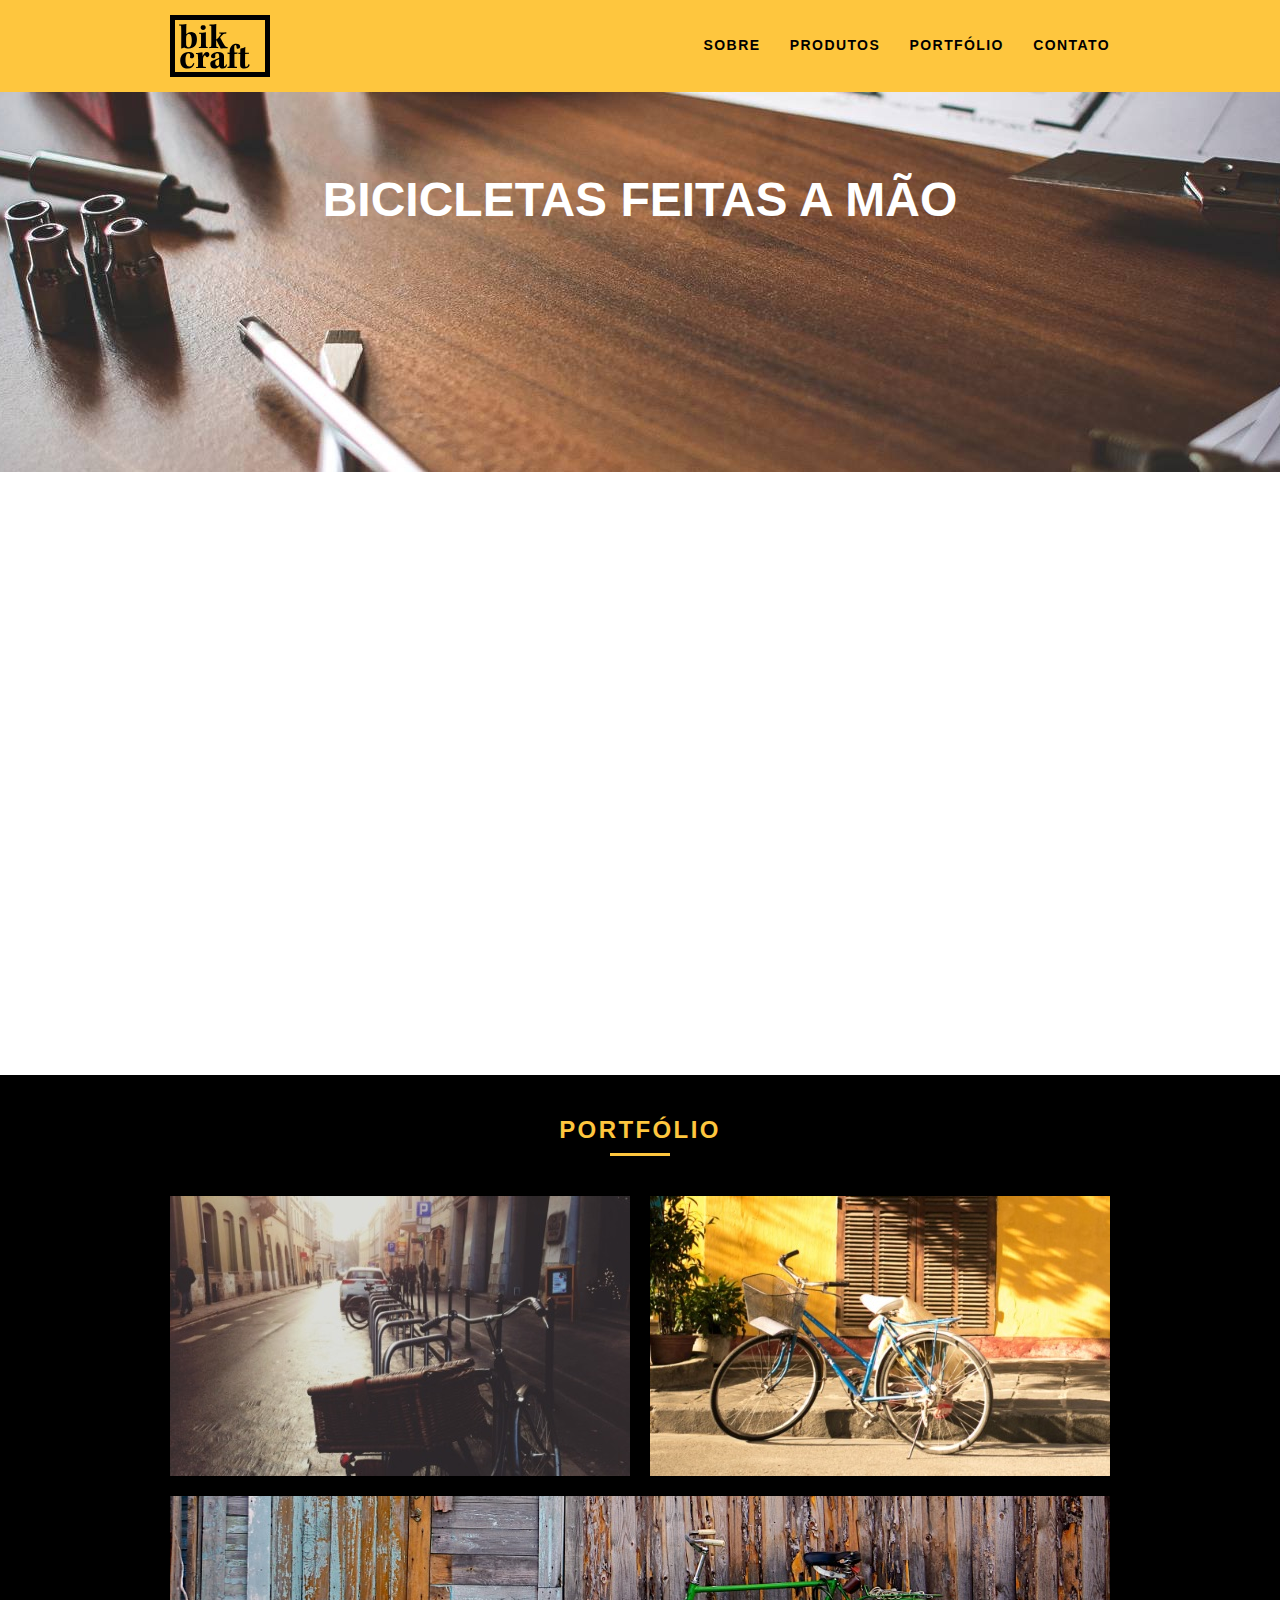
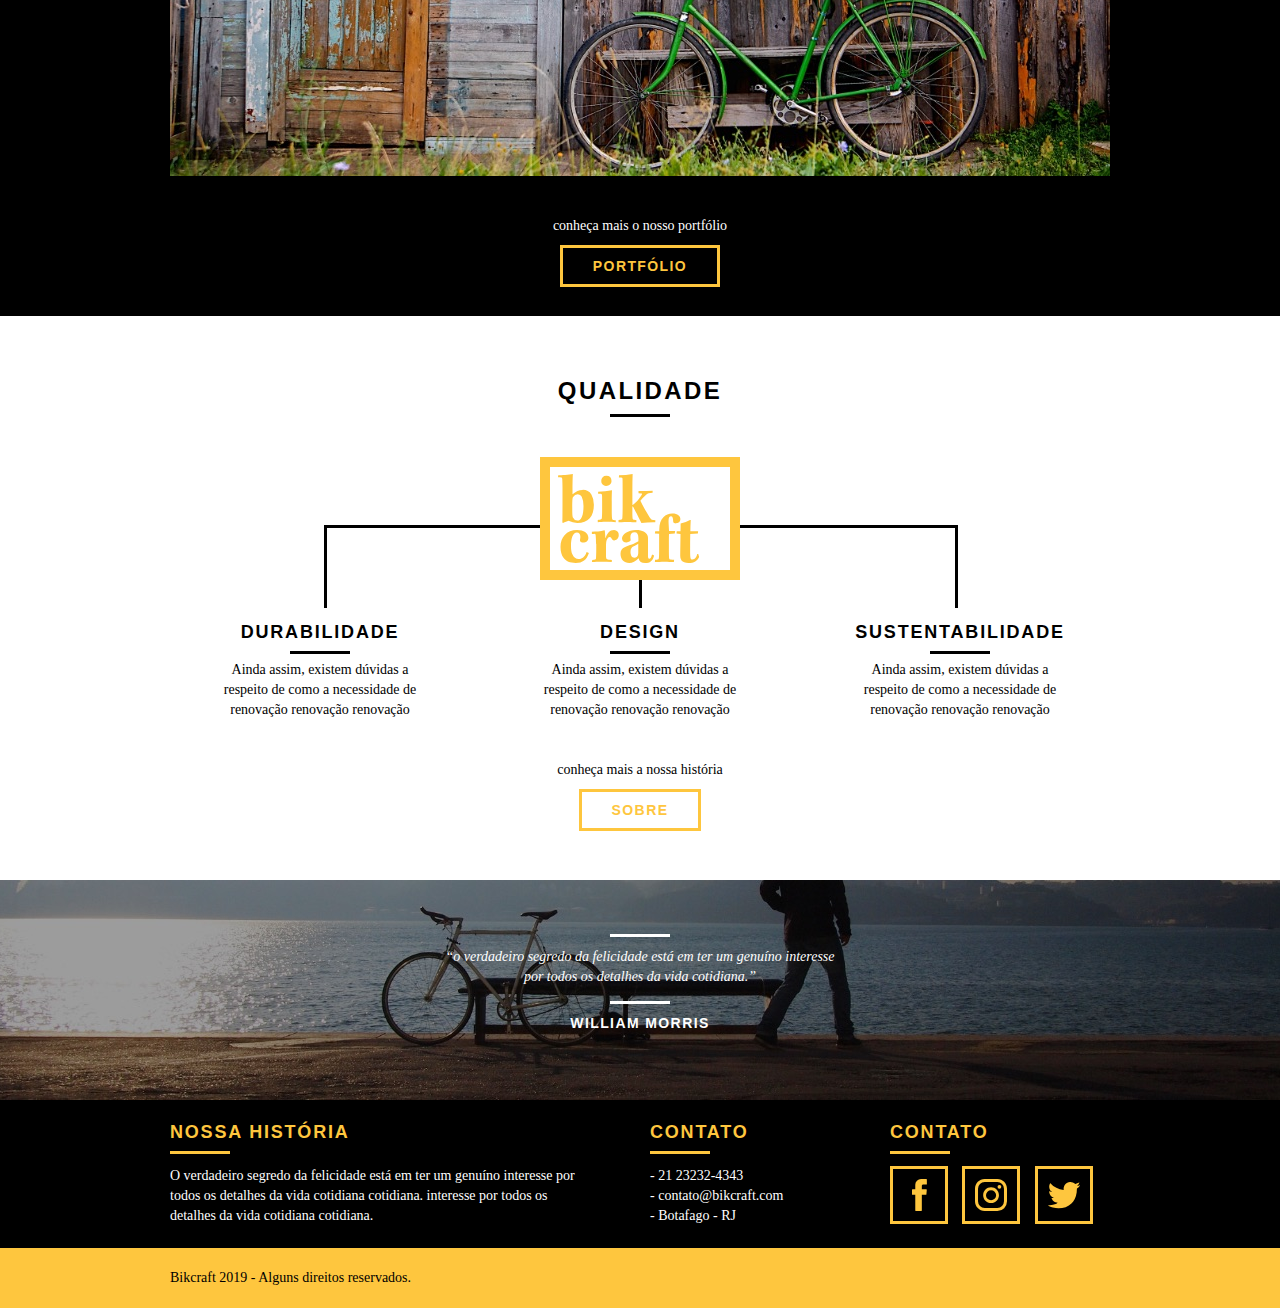
<file: index.html>
<!DOCTYPE html>
<html lang="pt-br">
	<head>
		<meta charset="utf-8">
		<title>Bikcraft - Bicicletas Personalizadas</title>
		<meta name="description" content="Compre a sua bicicleta personalizada na Bikcraft. Possuímos modelos Passeio, Retrô e Esporte.">

		<meta property="og:type" content="website"/>
		<meta property="og:title" content="Bikcraft - Bicicletas Personalizadas"/>
		<meta property="og:description" content="Compre a sua bicicleta personalizada na Bikcraft. Possuímos modelos Passeio, Retrô e Esporte."/>
		<meta property="og:url" content="http://bikcraft.com"/>
		<meta property="og:image" content="http://bikcraft.com/img/og-image.png"/>

		<meta name="viewport" content="width=device-width, initial-scale=1">

		<link rel="shortcut icon" href="favicon.ico">
	
		<link rel="stylesheet" href="css/style.css">	
		<script>document.documentElement.classList.add("js");</script>
	</head>
	<body>

		<header class="header">
			<div class="container">
				<a href="index.html" class="grid-4">
					<img src="img/bikcraft.svg" alt="Bikcraft">
				</a>
				<nav class="grid-12 header_menu">
					<ul>
						<li><a href="sobre.html">Sobre</a></li>
						<li><a href="produtos.html">Produtos</a></li>
						<li><a href="portfolio.html">Portfólio</a></li>
						<li><a href="contato.html">Contato</a></li>
					</ul>
				</nav>
			</div>
		</header>

		<section class="introducao">
			<div class="container">
				<h1 data-anime="400" class="fadeInDown">Bicicletas Feitas a Mão</h1>
				<blockquote data-anime="800" class="fadeInDown quote-externo">
					<p>“não tenha nada em sua casa que você não considere útil ou acredita ser bonito”</p>
					<cite>WILLIAM MORRIS</cite>
				</blockquote>
				<a data-anime="1200" href="produtos.html" class="btn">Orçamento</a>
			</div>
		</section>
		
		<section class="produtos container fadeInDown" data-anime="1600">
			<h2 class="subtitulo">Produtos</h2>
			<ul class="produtos_lista">

				<li class="grid-1-3">
					<div class="produtos_icone">
						<img src="img/produtos/passeio.svg" alt="Bikcraft Passeio">
					</div>
					<h3>Passeio</h3>
					<p>Ainda assim, existem dúvidas a respeito de como a necessidade de renovação.</p>
				</li>

				<li class="grid-1-3">
					<div class="produtos_icone">
						<img src="img/produtos/esporte.svg" alt="Bikcraft Passeio">
					</div>
					<h3>Esporte</h3>
					<p>Ainda assim, existem dúvidas a respeito de como a necessidade de renovação.</p>
				</li>

				<li class="grid-1-3">
					<div class="produtos_icone">
						<img src="img/produtos/retro.svg" alt="Bikcraft Passeio">
					</div>
					<h3>Retrô</h3>
					<p>Ainda assim, existem dúvidas a respeito de como a necessidade de renovação.</p>
				</li>

			</ul>

			<div class="call">
				<p>clique aqui e veja os detalhes dos produtos</p>
				<a href="produtos.html" class="btn btn-preto">Produtos</a>
			</div>

		</section>
		<!-- Fecha Produtos -->

		<section class="portfolio">
			<div class="container">
				<h2 class="subtitulo">Portfólio</h2>
				<ul class="portfolio_lista">
					<li class="grid-8"><img src="img/portfolio/retro.jpg" alt="Bicicleta Retrô"></li>
					<li class="grid-8"><img src="img/portfolio/passeio.jpg" alt="Bicicleta Passeio"></li>
					<li class="grid-16"><img src="img/portfolio/esporte.jpg" alt="Bicicleta Esporte"></li>
				</ul>
				<div class="call">
					<p>conheça mais o nosso portfólio</p>
					<a href="portfolio.html" class="btn">Portfólio</a>
				</div>
			</div>
		</section>

		<section class="qualidade container">
			<h2 class="subtitulo">Qualidade</h2>
			<img src="img/bikcraft-qualidade.svg" alt="Bikcraft">
			<ul class="qualidade_lista">
				<li class="grid-1-3">
					<h3>Durabilidade</h3>
					<p>Ainda assim, existem dúvidas a respeito de como a necessidade de renovação renovação renovação</p>
				</li>
				<li class="grid-1-3">
					<h3>Design</h3>
					<p>Ainda assim, existem dúvidas a respeito de como a necessidade de renovação renovação renovação</p>
				</li>
				<li class="grid-1-3">
					<h3>Sustentabilidade</h3>
					<p>Ainda assim, existem dúvidas a respeito de como a necessidade de renovação renovação renovação</p>
				</li>
			</ul>
			<div class="call">
				<p>conheça mais a nossa história</p>
				<a href="sobre.html" class="btn btn-preto">Sobre</a>
			</div>
		</section>

		<section class="quebra">
			<blockquote class="quote-externo container">
				<p>“o verdadeiro segredo da felicidade está em ter um genuíno interesse por todos os detalhes da vida cotidiana.”</p>
				<cite>WILLIAM MORRIS</cite>
			</blockquote>
		</section>

		<footer>
			<div class="footer">
				<div class="container">

					<div class="grid-8 footer_historia">
						<h3>Nossa História</h3>
						<p>O verdadeiro segredo da felicidade está em ter um genuíno interesse por todos os detalhes da vida cotidiana cotidiana. interesse por todos os detalhes da vida cotidiana cotidiana.</p>
					</div>

					<div class="grid-4 footer_contato">
						<h3>Contato</h3>
						<ul>
							<li>- 21 23232-4343</li>
							<li>- contato@bikcraft.com</li>
							<li>- Botafago - RJ</li>
						</ul>
					</div>

					<div class="grid-4 footer_redes">
						<h3>Contato</h3>
						<ul>
							<li><a href="http://facebook.com" target="_blank"><img src="img/redes-sociais/facebook.svg"></a></li>
							<li><a href="http://instagram.com" target="_blank"><img src="img/redes-sociais/instagram.svg"></a></li>
							<li><a href="http://twitter.com" target="_blank"><img src="img/redes-sociais/twitter.svg"></a></li>
						</ul>
					</div>

				</div>
			</div>

			<div class="copy">
				<div class="container">
					<p class="grid-16">Bikcraft 2019 - Alguns direitos reservados.</p>
				</div>
			</div>
		</footer>

	<!-- JavaScript -->
	<script src="./js/simple-anime.js"></script>
  <script src="./js/script.js"></script>
	<!-- JavaScript -->

	</body>
</html>
</file>
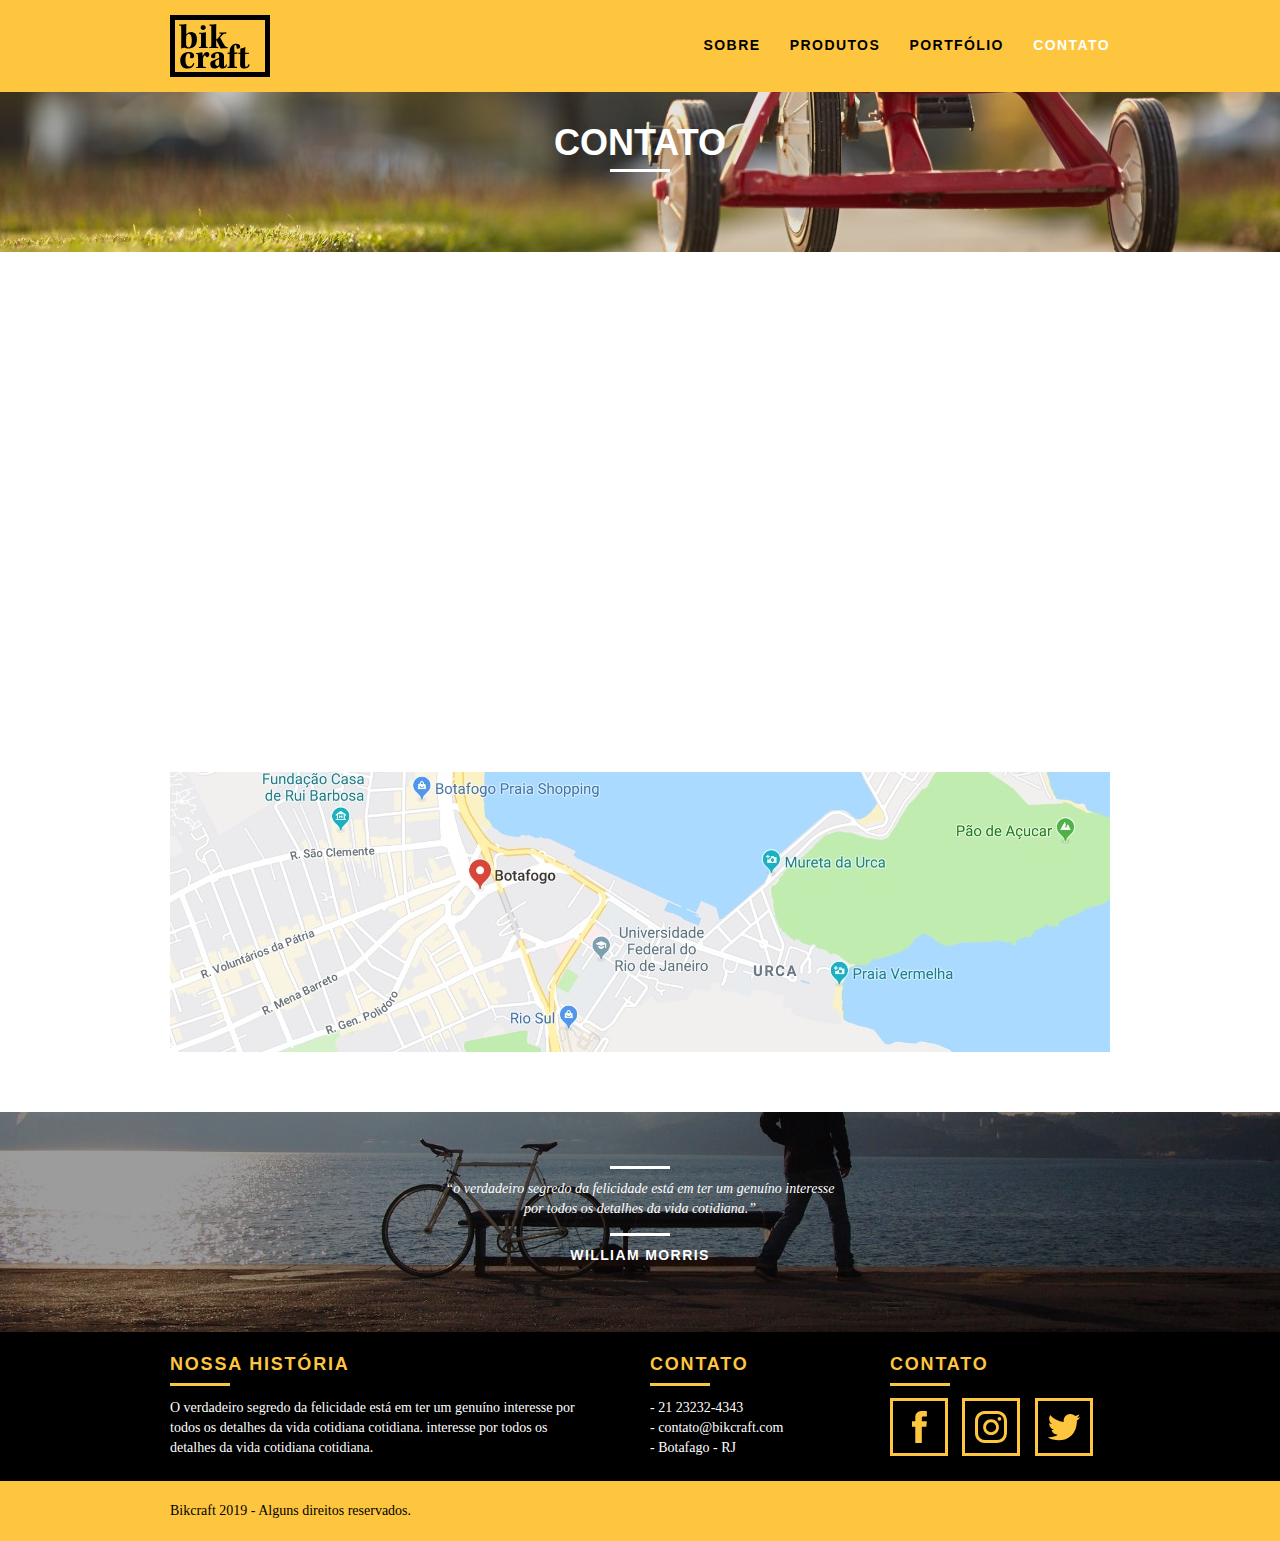
<file: contato.html>
<!DOCTYPE html>
<html lang="pt-br">
	<head>
		<meta charset="utf-8">
		<title>Bikcraft - Contato - 21 9999-9999</title>
		<meta name="description" content="Compre a sua bicicleta personalizada na Bikcraft. Possuímos modelos Passeio, Retrô e Esporte.">

		<meta property="og:type" content="website"/>
		<meta property="og:title" content="Bikcraft - Contato - 21 9999-9999"/>
		<meta property="og:description" content="Compre a sua bicicleta personalizada na Bikcraft. Possuímos modelos Passeio, Retrô e Esporte."/>
		<meta property="og:url" content="http://bikcraft.com/contato.html"/>
		<meta property="og:image" content="http://bikcraft.com/img/og-image.png"/>

		<meta name="viewport" content="width=device-width, initial-scale=1">

		<link rel="stylesheet" href="css/style.css">
		<script>document.documentElement.classList.add("js");</script>
	</head>
	<body>

		<header class="header">
			<div class="container">
				<a href="index.html" class="grid-4">
					<img src="img/bikcraft.svg" alt="Bikcraft">
				</a>
				<nav class="grid-12 header_menu">
					<ul>
						<li><a href="sobre.html">Sobre</a></li>
						<li><a href="produtos.html">Produtos</a></li>
						<li><a href="portfolio.html">Portfólio</a></li>
						<li><a href="contato.html" class="menu_ativo">Contato</a></li>
					</ul>
				</nav>
			</div>
		</header>

		<section class="introducao-interna interna_contato">
			<div class="container">
				<h1 data-anime="400" class="fadeInDown">Contato</h1>
				<p data-anime="800" class="fadeInDown">tire suas dúvidas com a gente</p>
			</div>
		</section>

		<section class="contato container fadeInDown" data-anime="1200">
			<form id="form_orcamento" method="POST" action="./enviar.php" class="contato_form grid-8 formphp">
				<label for="nome">Nome</label>
				<input type="text" id="nome" name="nome" required>
				<label for="email">E-mail</label>
				<input type="email" id="email" name="email" required>
				<label for="telefone">Telefone</label>
				<input type="text" id="telefone" name="telefone">

				<label class="nao-aparece">Se você não é um robô, deixe em branco.</label>
				<input type="text" class="nao-aparece" name="leaveblank">
				<label class="nao-aparece">Se você não é um robô, não mude este campo.</label>
				<input type="text" class="nao-aparece" name="dontchange" value="http://">

				<label for="mensagem">Mensagem</label>
				<textarea id="mensagem" name="mensagem" required></textarea>
				<button id="enviar" name="enviar" type="submit" class="btn btn-preto">Enviar</button>
			</form>

			<div class="contato_dados grid-8">
				<h3>Dados</h3>
				<span>+55 21 93223 3232</span>
				<span>orcamento@bikcraft.com</span>
				<span>Rua Ali Perto - Botafogo</span>
				<span>Rio de Janeiro - RJ - Brasil</span>
				<h3>Redes Sociais</h3>
				<ul>
					<li><a href="http://facebook.com" target="_blank"><img src="img/redes-sociais/facebook.svg"></a></li>
					<li><a href="http://instagram.com" target="_blank"><img src="img/redes-sociais/instagram.svg"></a></li>
					<li><a href="http://twitter.com" target="_blank"><img src="img/redes-sociais/twitter.svg"></a></li>
				</ul>
			</div>
		</section>

		<section class="container contato_mapa">
			<a href="http://google.com" target="_blank" class="grid-16"><img src="img/endereco-bikcraft.jpg" alt="Endereço da Bikcraft"></a>
		</section>

		<section class="quebra">
			<blockquote class="quote-externo container">
				<p>“o verdadeiro segredo da felicidade está em ter um genuíno interesse por todos os detalhes da vida cotidiana.”</p>
				<cite>WILLIAM MORRIS</cite>
			</blockquote>
		</section>

		<footer>
			<div class="footer">
				<div class="container">

					<div class="grid-8 footer_historia">
						<h3>Nossa História</h3>
						<p>O verdadeiro segredo da felicidade está em ter um genuíno interesse por todos os detalhes da vida cotidiana cotidiana. interesse por todos os detalhes da vida cotidiana cotidiana.</p>
					</div>

					<div class="grid-4 footer_contato">
						<h3>Contato</h3>
						<ul>
							<li>- 21 23232-4343</li>
							<li>- contato@bikcraft.com</li>
							<li>- Botafago - RJ</li>
						</ul>
					</div>

					<div class="grid-4 footer_redes">
						<h3>Contato</h3>
						<ul>
							<li><a href="http://facebook.com" target="_blank"><img src="img/redes-sociais/facebook.svg"></a></li>
							<li><a href="http://instagram.com" target="_blank"><img src="img/redes-sociais/instagram.svg"></a></li>
							<li><a href="http://twitter.com" target="_blank"><img src="img/redes-sociais/twitter.svg"></a></li>
						</ul>
					</div>

				</div>
			</div>

			<div class="copy">
				<div class="container">
					<p class="grid-16">Bikcraft 2019 - Alguns direitos reservados.</p>
				</div>
			</div>
		</footer>

	<!-- JavaScript -->
	<script src="./js/simple-anime.js"></script>
	<script src="./js/simple-form.js"></script>
  <script src="./js/script.js"></script>
	<!-- JavaScript -->

	</body>
</html>
</file>
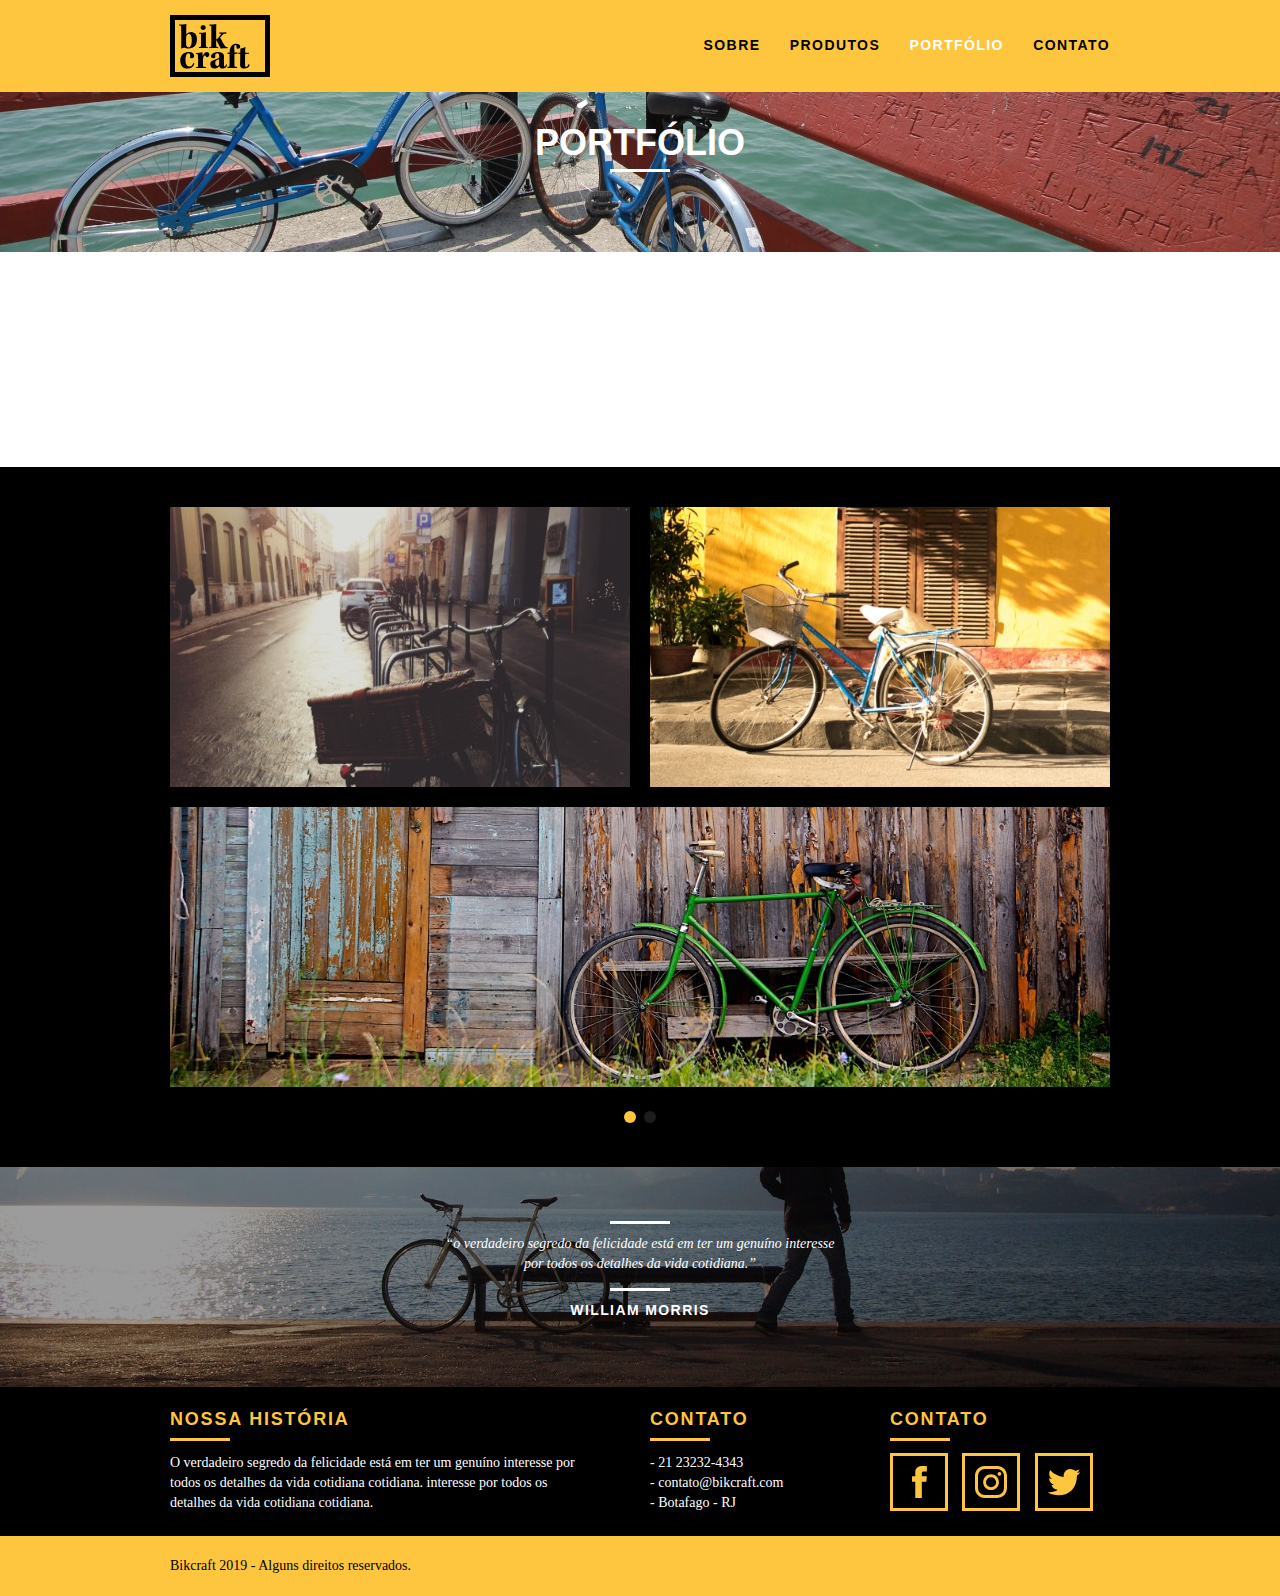
<file: portfolio.html>
<!DOCTYPE html>
<html lang="pt-br">
	<head>
		<meta charset="utf-8">
		<title>Bikcraft - Conheça o portfólio de clientes</title>
		<meta name="description" content="Compre a sua bicicleta personalizada na Bikcraft. Possuímos modelos Passeio, Retrô e Esporte.">

		<meta property="og:type" content="website"/>
		<meta property="og:title" content="Bikcraft - Conheça o portfólio de clientes"/>
		<meta property="og:description" content="Compre a sua bicicleta personalizada na Bikcraft. Possuímos modelos Passeio, Retrô e Esporte."/>
		<meta property="og:url" content="http://bikcraft.com/portfolio.html"/>
		<meta property="og:image" content="http://bikcraft.com/img/og-image.png"/>

		<meta name="viewport" content="width=device-width, initial-scale=1">

		<link rel="shortcut icon" href="favicon.ico">

		<link rel="stylesheet" href="css/style.css">
		<script>document.documentElement.classList.add("js");</script>
	</head>
	<body>

		<header class="header">
			<div class="container">
				<a href="index.html" class="grid-4">
					<img src="img/bikcraft.svg" alt="Bikcraft">
				</a>
				<nav class="grid-12 header_menu">
					<ul>
						<li><a href="sobre.html">Sobre</a></li>
						<li><a href="produtos.html">Produtos</a></li>
						<li><a href="portfolio.html" class="menu_ativo">Portfólio</a></li>
						<li><a href="contato.html">Contato</a></li>
					</ul>
				</nav>
			</div>
		</header>

		<section class="introducao-interna interna_portfolio">
			<div class="container">
				<h1 data-anime="400" class="fadeInDown">Portfólio</h1>
				<p data-anime="800" class="fadeInDown">conheça os projetos que amamos mostrar</p>
			</div>
		</section>

		<section class="container fadeInDown" data-slide="quote" data-anime="1200">
			<blockquote class="quote_clientes">
				<p>“Pedalar sempre foi a minha paixão, o que o pessoal da Bikcraft fez foi intensificar o meu amor por esta atividade. Recomendo à todos que amo.”</p>
				<cite>Barbara Moss</cite>
			</blockquote>
			<blockquote class="quote_clientes">
				<p>“Nada melhor do que dar um rolê com a minha Bikcraft na orla. Essa é a minha companheira mais fiel, nunca me traiu e está sempre a minha disposição.”</p>
				<cite>Jhony Rato</cite>
			</blockquote>
			<blockquote class="quote_clientes">
				<p>“Aqueles que ainda não possuem uma Bikcraft, não sabem o que estão perdendo. A precisão é absurda e a velocidade transcendental. Nunca vida nada igual.”</p>
				<cite>Bernardo</cite>
			</blockquote>
		</section>

		<section class="portfolio">
			<div class="container" data-slide="portfolio">
				<ul class="portfolio_lista">
					<li class="grid-8"><img src="img/portfolio/retro.jpg" alt="Bicicleta Retrô"></li>
					<li class="grid-8"><img src="img/portfolio/passeio.jpg" alt="Bicicleta Passeio"></li>
					<li class="grid-16"><img src="img/portfolio/esporte.jpg" alt="Bicicleta Esporte"></li>
				</ul>
				<ul class="portfolio_lista">
					<li class="grid-8"><img src="img/portfolio/passeio.jpg" alt="Bicicleta Passeio"></li>
					<li class="grid-8"><img src="img/portfolio/retro.jpg" alt="Bicicleta Retrô"></li>
					<li class="grid-16"><img src="img/portfolio/esporte.jpg" alt="Bicicleta Esporte"></li>
				</ul>
			</div>
		</section>

		<section class="quebra">
			<blockquote class="quote-externo container">
				<p>“o verdadeiro segredo da felicidade está em ter um genuíno interesse por todos os detalhes da vida cotidiana.”</p>
				<cite>WILLIAM MORRIS</cite>
			</blockquote>
		</section>

		<footer>
			<div class="footer">
				<div class="container">

					<div class="grid-8 footer_historia">
						<h3>Nossa História</h3>
						<p>O verdadeiro segredo da felicidade está em ter um genuíno interesse por todos os detalhes da vida cotidiana cotidiana. interesse por todos os detalhes da vida cotidiana cotidiana.</p>
					</div>

					<div class="grid-4 footer_contato">
						<h3>Contato</h3>
						<ul>
							<li>- 21 23232-4343</li>
							<li>- contato@bikcraft.com</li>
							<li>- Botafago - RJ</li>
						</ul>
					</div>

					<div class="grid-4 footer_redes">
						<h3>Contato</h3>
						<ul>
							<li><a href="http://facebook.com" target="_blank"><img src="img/redes-sociais/facebook.svg"></a></li>
							<li><a href="http://instagram.com" target="_blank"><img src="img/redes-sociais/instagram.svg"></a></li>
							<li><a href="http://twitter.com" target="_blank"><img src="img/redes-sociais/twitter.svg"></a></li>
						</ul>
					</div>

				</div>
			</div>

			<div class="copy">
				<div class="container">
					<p class="grid-16">Bikcraft 2019 - Alguns direitos reservados.</p>
				</div>
			</div>
		</footer>

	<!-- JavaScript -->
	<script src="./js/simple-anime.js"></script>
	<script src="./js/simple-slide.js"></script>
  <script src="./js/script.js"></script>
	<!-- JavaScript -->

	</body>
</html>
</file>
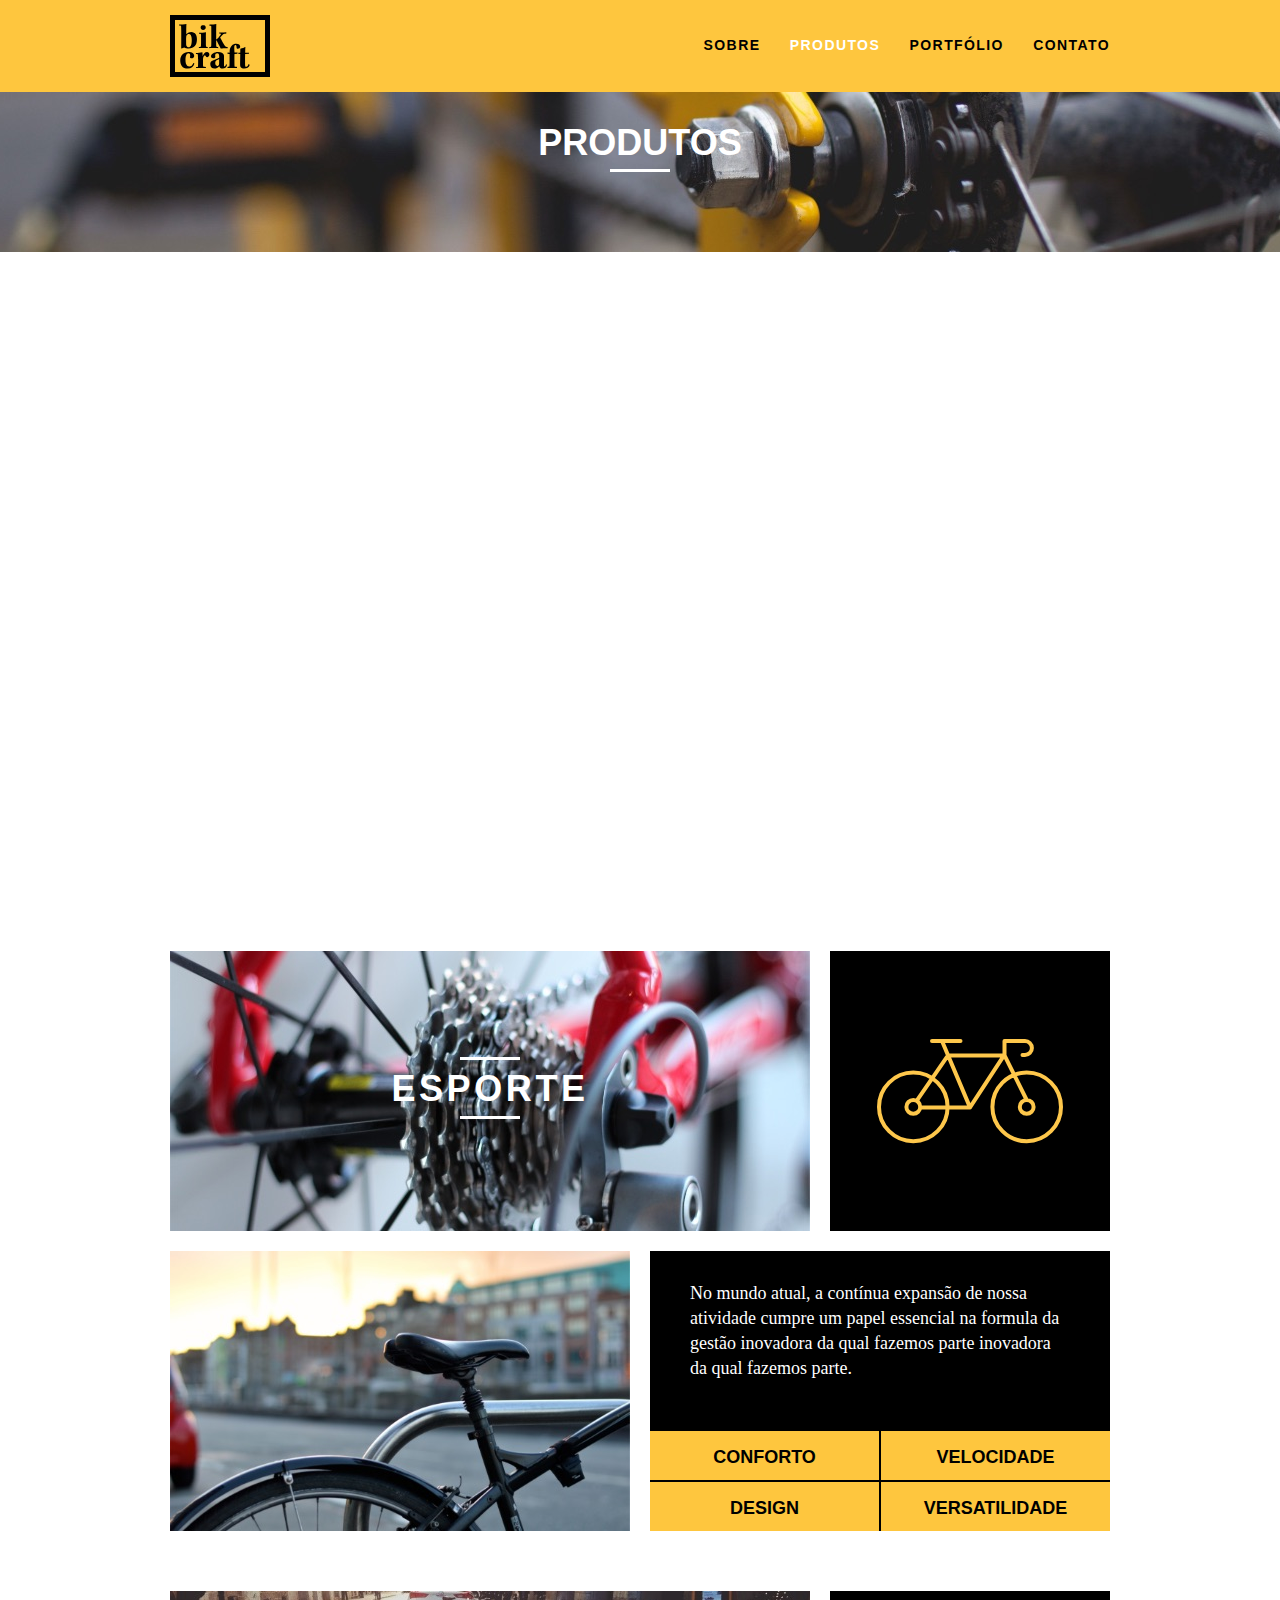
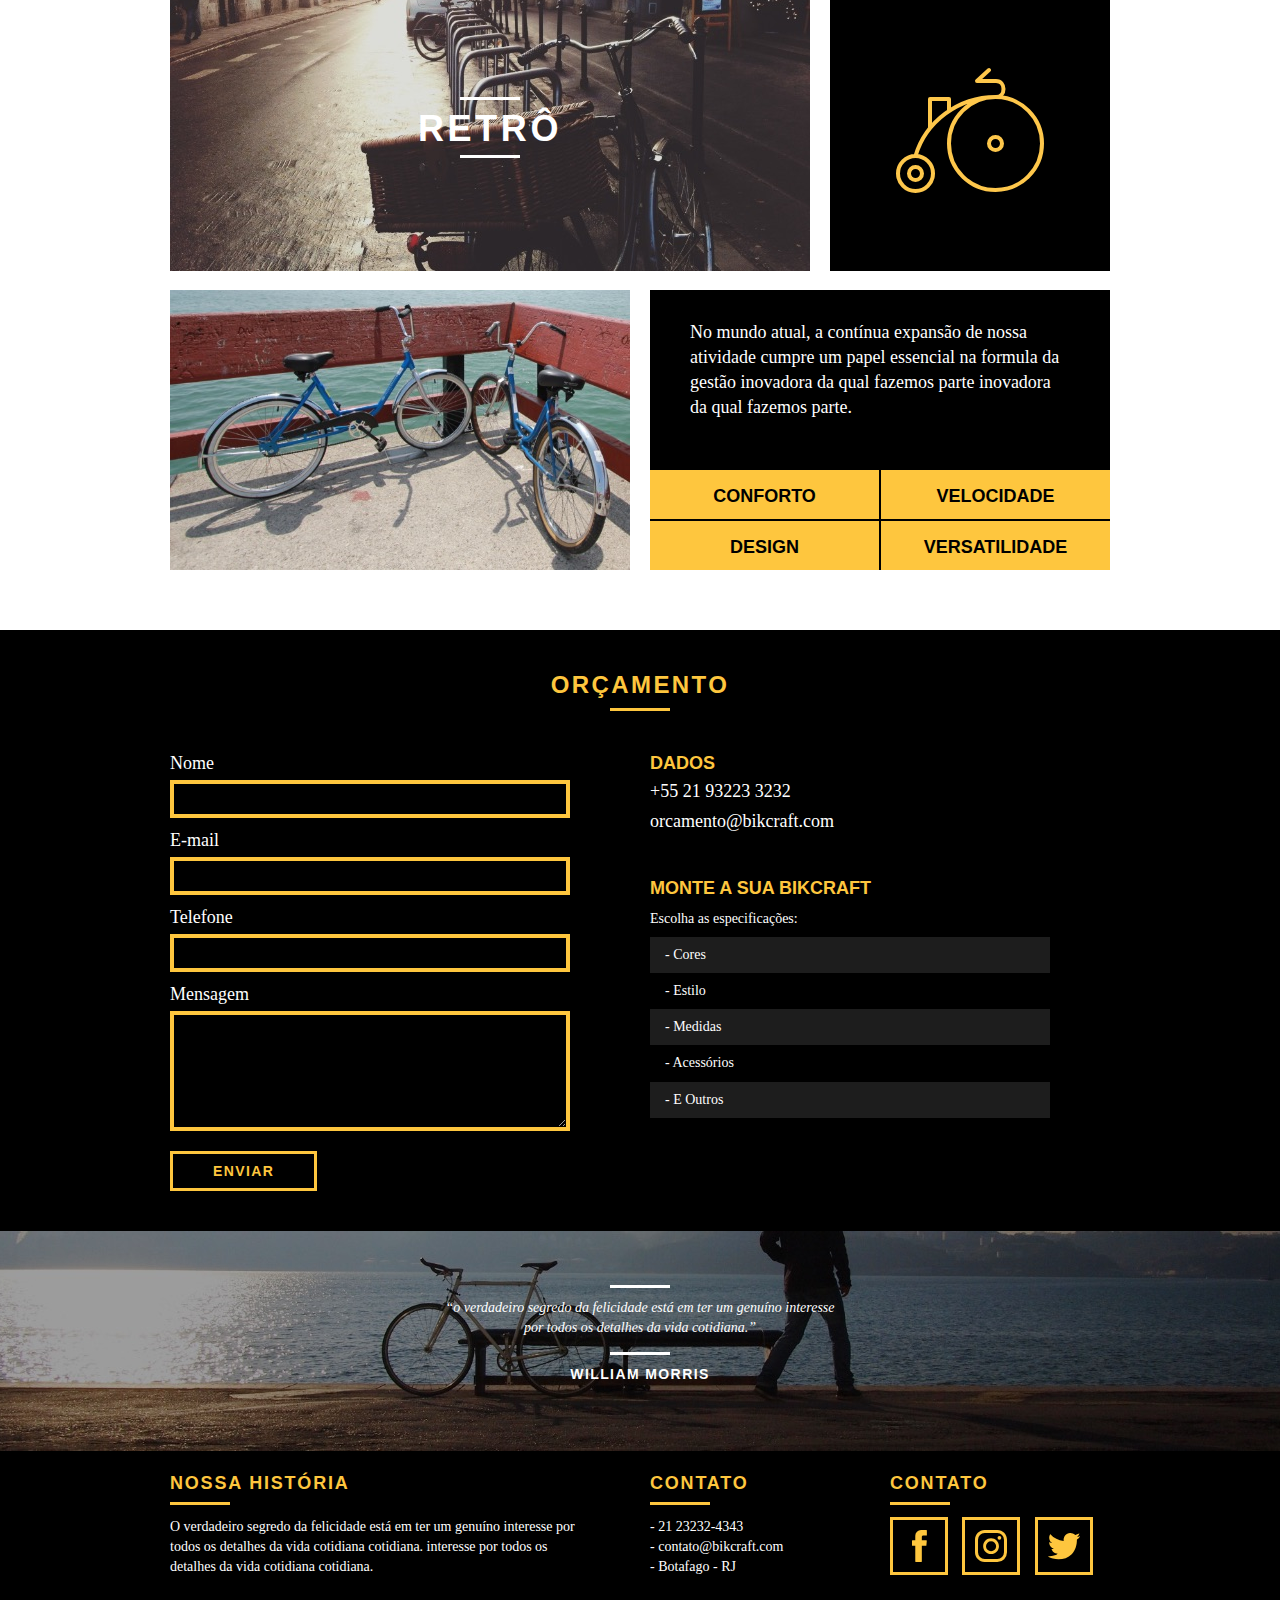
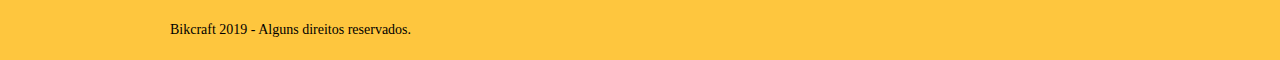
<file: produtos.html>
<!DOCTYPE html>
<html lang="pt-br">
	<head>
		<meta charset="utf-8">
		<title>Bikcraft - Conheça as linhas Passeio, Retrô e Esporte</title>
		<meta name="description" content="Compre a sua bicicleta personalizada na Bikcraft. Possuímos modelos Passeio, Retrô e Esporte.">

		<meta property="og:type" content="website"/>
		<meta property="og:title" content="Bikcraft - Conheça as linhas Passeio, Retrô e Esporte"/>
		<meta property="og:description" content="Compre a sua bicicleta personalizada na Bikcraft. Possuímos modelos Passeio, Retrô e Esporte."/>
		<meta property="og:url" content="http://bikcraft.com/produtos.html"/>
		<meta property="og:image" content="http://bikcraft.com/img/og-image.png"/>

		<meta name="viewport" content="width=device-width, initial-scale=1">

		<link rel="shortcut icon" href="favicon.ico">

		<link rel="stylesheet" href="css/style.css">
		<script>document.documentElement.classList.add("js");</script>
	</head>
	<body>

		<header class="header">
			<div class="container">
				<a href="index.html" class="grid-4">
					<img src="img/bikcraft.svg" alt="Bikcraft">
				</a>
				<nav class="grid-12 header_menu">
					<ul>
						<li><a href="sobre.html">Sobre</a></li>
						<li><a href="produtos.html" class="menu_ativo">Produtos</a></li>
						<li><a href="portfolio.html">Portfólio</a></li>
						<li><a href="contato.html">Contato</a></li>
					</ul>
				</nav>
			</div>
		</header>

		<section class="introducao-interna interna_produtos">
			<div class="container">
				<h1 data-anime="400" class="fadeInDown">Produtos</h1>
				<p data-anime="800" class="fadeInDown">conheça todos os nossos produtos</p>
			</div>
		</section>

		<section class="container produto_item fadeInDown" data-anime="1200">
			<div class="grid-11">
				<img src="img/produtos/bikcraft-passeio-1.jpg" alt="Bikcraft Passeio">
				<h2>Passeio</h2>
			</div>
			<div class="grid-5 produto_icone"><img src="img/produtos/passeio.svg"></div>
			<div class="grid-8"><img src="img/produtos/bikcraft-passeio-2.jpg" alt="Bikcraft Passeio"></div>
			<div class="grid-8 produto_info">
				<p>No mundo atual, a contínua expansão de nossa atividade cumpre um papel essencial na formula da gestão inovadora da qual fazemos parte inovadora da qual fazemos parte.</p>
				<ul>
					<li>Conforto</li>
					<li>Velocidade</li>
					<li>Design</li>
					<li>Versatilidade</li>
				</ul>
			</div>
		</section>

		<section class="container produto_item">
			<div class="grid-11">
				<img src="img/produtos/bikcraft-esporte-1.jpg" alt="Bikcraft Esporte">
				<h2>Esporte</h2>
			</div>
			<div class="grid-5 produto_icone"><img src="img/produtos/esporte.svg"></div>
			<div class="grid-8"><img src="img/produtos/bikcraft-esporte-2.jpg" alt="Bikcraft Esporte"></div>
			<div class="grid-8 produto_info">
				<p>No mundo atual, a contínua expansão de nossa atividade cumpre um papel essencial na formula da gestão inovadora da qual fazemos parte inovadora da qual fazemos parte.</p>
				<ul>
					<li>Conforto</li>
					<li>Velocidade</li>
					<li>Design</li>
					<li>Versatilidade</li>
				</ul>
			</div>
		</section>

		<section class="container produto_item">
			<div class="grid-11">
				<img src="img/produtos/bikcraft-retro-1.jpg" alt="Bikcraft Retrô">
				<h2>Retrô</h2>
			</div>
			<div class="grid-5 produto_icone"><img src="img/produtos/retro.svg"></div>
			<div class="grid-8"><img src="img/produtos/bikcraft-retro-2.jpg" alt="Bikcraft Retrô"></div>
			<div class="grid-8 produto_info">
				<p>No mundo atual, a contínua expansão de nossa atividade cumpre um papel essencial na formula da gestão inovadora da qual fazemos parte inovadora da qual fazemos parte.</p>
				<ul>
					<li>Conforto</li>
					<li>Velocidade</li>
					<li>Design</li>
					<li>Versatilidade</li>
				</ul>
			</div>
		</section>

		<section class="orcamento">
			<div class="container">
				<h2 class="subtitulo">Orçamento</h2>
				<form id="form_orcamento" method="POST" action="./enviar.php" class="form grid-8 formphp">
					<label for="nome">Nome</label>
					<input type="text" id="nome" name="nome" required>
					<label for="email">E-mail</label>
					<input type="email" id="email" name="email" required>
					<label for="telefone">Telefone</label>
					<input type="text" id="telefone" name="telefone">

					<label class="nao-aparece">Se você não é um robô, deixe em branco.</label>
					<input type="text" class="nao-aparece" name="leaveblank">
					<label class="nao-aparece">Se você não é um robô, não mude este campo.</label>
					<input type="text" class="nao-aparece" name="dontchange" value="http://">

					<label for="mensagem">Mensagem</label>
					<textarea id="mensagem" name="mensagem" required></textarea>
					<button id="enviar" name="enviar" type="submit" class="btn">Enviar</button>
				</form>
				
				<div class="orcamento_dados grid-8">
					<h3>Dados</h3>
					<span>+55 21 93223 3232</span>
					<span>orcamento@bikcraft.com</span>
					<h3>Monte a sua Bikcraft</h3>
					<p>Escolha as especificações:</p>
					<ul>
						<li>- Cores</li>
    				<li>- Estilo</li>
    				<li>- Medidas</li>
   					<li>- Acessórios</li>
    				<li>- E Outros</li>
					</ul>
				</div>
			</div>
		</section>

		<section class="quebra">
			<blockquote class="quote-externo container">
				<p>“o verdadeiro segredo da felicidade está em ter um genuíno interesse por todos os detalhes da vida cotidiana.”</p>
				<cite>WILLIAM MORRIS</cite>
			</blockquote>
		</section>

		<footer>
			<div class="footer">
				<div class="container">

					<div class="grid-8 footer_historia">
						<h3>Nossa História</h3>
						<p>O verdadeiro segredo da felicidade está em ter um genuíno interesse por todos os detalhes da vida cotidiana cotidiana. interesse por todos os detalhes da vida cotidiana cotidiana.</p>
					</div>

					<div class="grid-4 footer_contato">
						<h3>Contato</h3>
						<ul>
							<li>- 21 23232-4343</li>
							<li>- contato@bikcraft.com</li>
							<li>- Botafago - RJ</li>
						</ul>
					</div>

					<div class="grid-4 footer_redes">
						<h3>Contato</h3>
						<ul>
							<li><a href="http://facebook.com" target="_blank"><img src="img/redes-sociais/facebook.svg"></a></li>
							<li><a href="http://instagram.com" target="_blank"><img src="img/redes-sociais/instagram.svg"></a></li>
							<li><a href="http://twitter.com" target="_blank"><img src="img/redes-sociais/twitter.svg"></a></li>
						</ul>
					</div>

				</div>
			</div>

			<div class="copy">
				<div class="container">
					<p class="grid-16">Bikcraft 2019 - Alguns direitos reservados.</p>
				</div>
			</div>
		</footer>

	<!-- JavaScript -->
	<script src="./js/simple-anime.js"></script>
	<script src="./js/simple-form.js"></script>
  <script src="./js/script.js"></script>
	<!-- JavaScript -->

	</body>
</html>
</file>
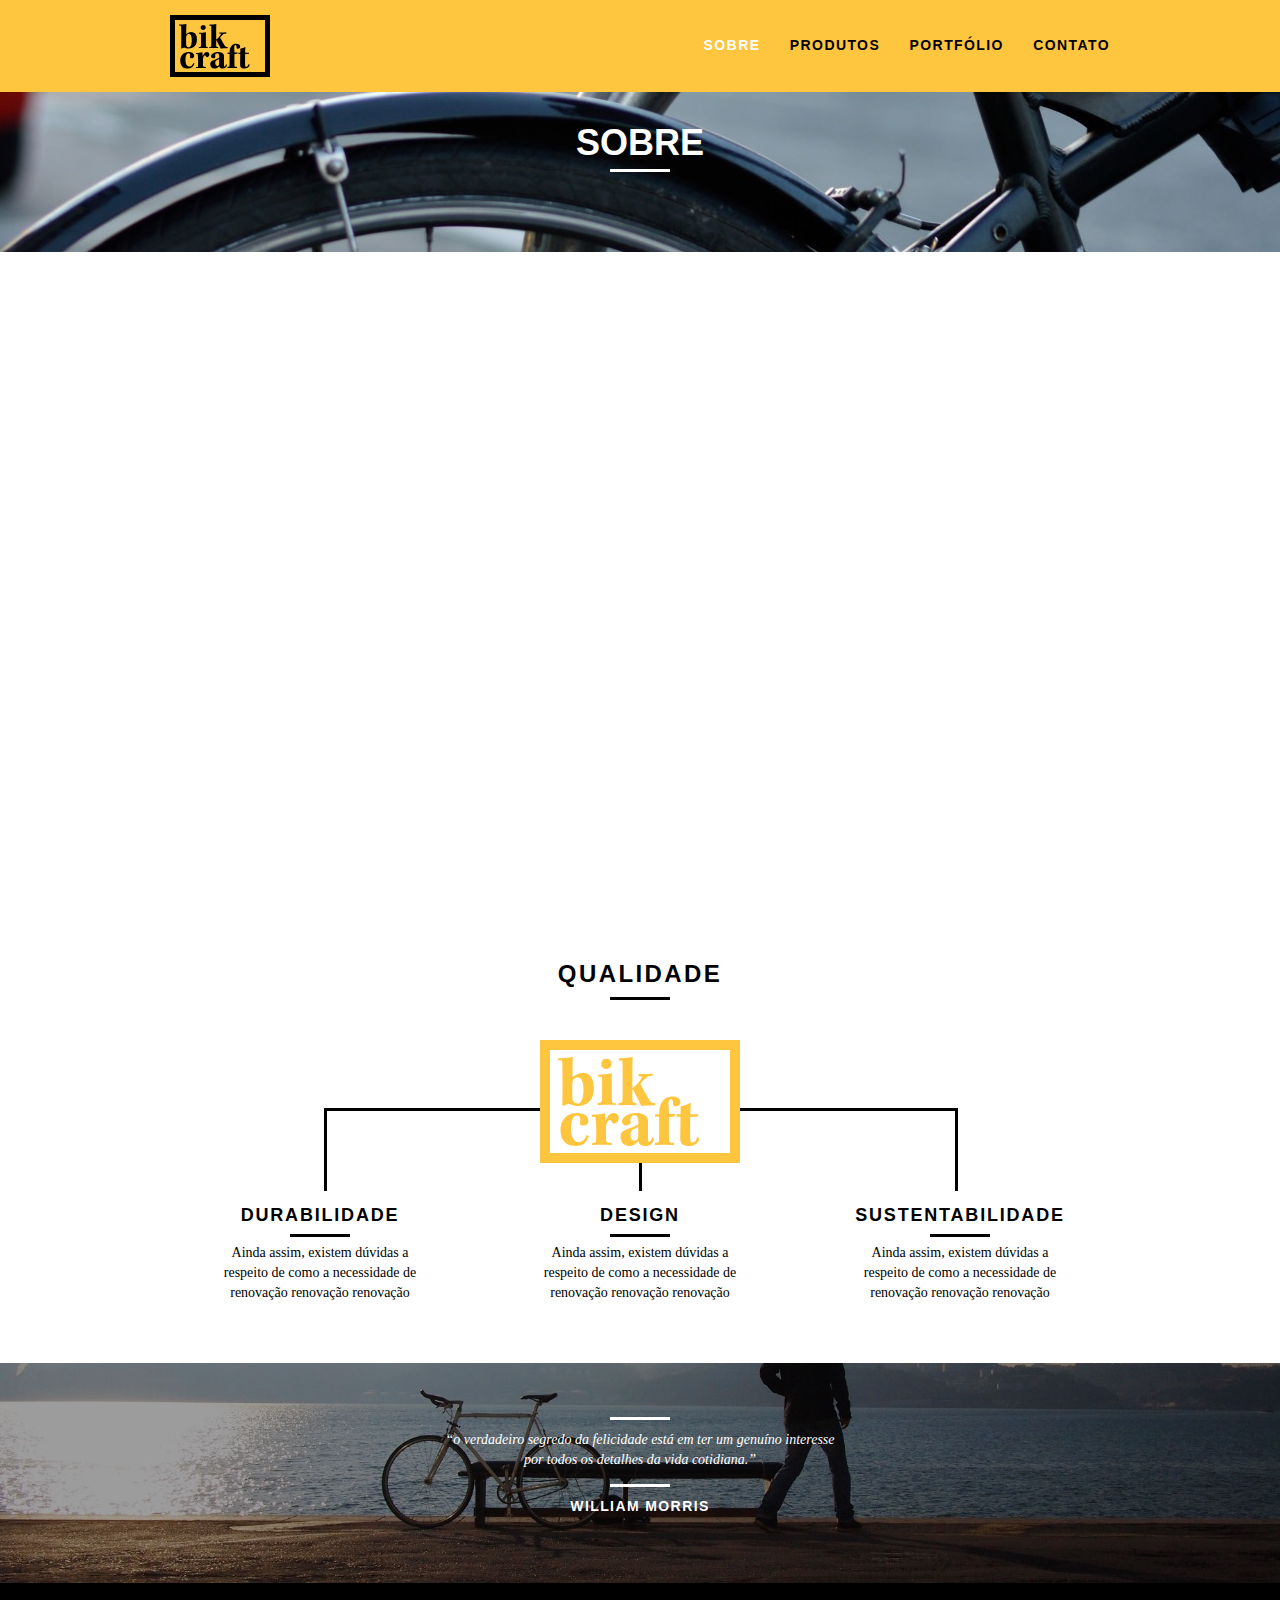
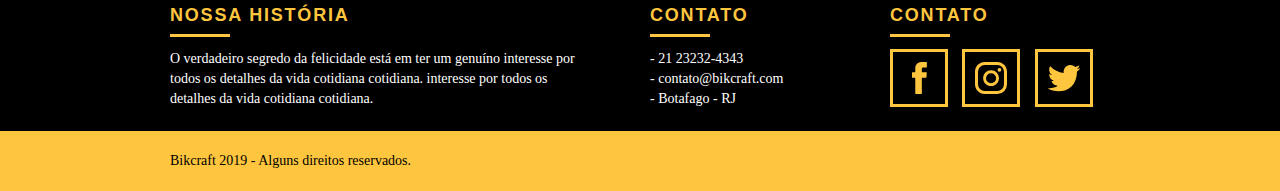
<file: sobre.html>
<!DOCTYPE html>
<html lang="pt-br">
	<head>
		<meta charset="utf-8">
		<title>Bikcraft - Saiba mais sobre a gente</title>
		<meta name="description" content="Compre a sua bicicleta personalizada na Bikcraft. Possuímos modelos Passeio, Retrô e Esporte.">

		<meta property="og:type" content="website"/>
		<meta property="og:title" content="Bikcraft - Saiba mais sobre a gente"/>
		<meta property="og:description" content="Compre a sua bicicleta personalizada na Bikcraft. Possuímos modelos Passeio, Retrô e Esporte."/>
		<meta property="og:url" content="http://bikcraft.com/sobre.html"/>
		<meta property="og:image" content="http://bikcraft.com/img/og-image.png"/>

		<meta name="viewport" content="width=device-width, initial-scale=1">

		<link rel="shortcut icon" href="favicon.ico">


		<link rel="stylesheet" href="css/style.css">
		<script>document.documentElement.classList.add("js");</script>
	</head>
	<body>

		<header class="header">
			<div class="container">
				<a href="index.html" class="grid-4">
					<img src="img/bikcraft.svg" alt="Bikcraft">
				</a>
				<nav class="grid-12 header_menu">
					<ul>
						<li><a href="sobre.html" class="menu_ativo">Sobre</a></li>
						<li><a href="produtos.html">Produtos</a></li>
						<li><a href="portfolio.html">Portfólio</a></li>
						<li><a href="contato.html">Contato</a></li>
					</ul>
				</nav>
			</div>
		</header>

		<section class="introducao-interna interna_sobre">
			<div class="container">
				<h1 data-anime="400" class="fadeInDown">Sobre</h1>
				<p data-anime="800" class="fadeInDown">conheça mais sobre a bikcraft</p>
			</div>
		</section>

		<section class="missao_sobre container fadeInDown" data-anime="1200">
			<div class="grid-10">
				<h2 class="subtitulo-interno">História, Missão e Visão</h2>
				<p>No mundo atual, a contínua expansão de nossa atividade cumpre um papel essencial na formulação da gestão inovadora da qual fazemos parte da qual fazemos parte.</p>
				<p>No mundo atual, a contínua expansão de nossa atividade cumpre um papel essencial na formulação da gestão inovadora da qual fazemos parte da qual fazemos parte.</p>
			</div>
			<div class="grid-6">
				<h2 class="subtitulo-interno">Valores</h2>
				<ul>
					<li>- Qualidade no processo com</li>
					<li>- Foco no cliente sem perder a</li>
					<li>- Diversão, preservando a</li>
					<li>- Natureza com sustentabilidade</li>
				</ul>
			</div>

			<div class="grid-16 foto-equipe">
				<img src="img/equipe-bikcraft.jpg" alt="Equipe Bikcraft">
			</div>

		</section>

		<section class="qualidade container">
			<h2 class="subtitulo">Qualidade</h2>
			<img src="img/bikcraft-qualidade.svg" alt="Bikcraft">
			<ul class="qualidade_lista">
				<li class="grid-1-3">
					<h3>Durabilidade</h3>
					<p>Ainda assim, existem dúvidas a respeito de como a necessidade de renovação renovação renovação</p>
				</li>
				<li class="grid-1-3">
					<h3>Design</h3>
					<p>Ainda assim, existem dúvidas a respeito de como a necessidade de renovação renovação renovação</p>
				</li>
				<li class="grid-1-3">
					<h3>Sustentabilidade</h3>
					<p>Ainda assim, existem dúvidas a respeito de como a necessidade de renovação renovação renovação</p>
				</li>
			</ul>
		</section>

		<section class="quebra">
			<blockquote class="quote-externo container">
				<p>“o verdadeiro segredo da felicidade está em ter um genuíno interesse por todos os detalhes da vida cotidiana.”</p>
				<cite>WILLIAM MORRIS</cite>
			</blockquote>
		</section>

		<footer>
			<div class="footer">
				<div class="container">

					<div class="grid-8 footer_historia">
						<h3>Nossa História</h3>
						<p>O verdadeiro segredo da felicidade está em ter um genuíno interesse por todos os detalhes da vida cotidiana cotidiana. interesse por todos os detalhes da vida cotidiana cotidiana.</p>
					</div>

					<div class="grid-4 footer_contato">
						<h3>Contato</h3>
						<ul>
							<li>- 21 23232-4343</li>
							<li>- contato@bikcraft.com</li>
							<li>- Botafago - RJ</li>
						</ul>
					</div>

					<div class="grid-4 footer_redes">
						<h3>Contato</h3>
						<ul>
							<li><a href="http://facebook.com" target="_blank"><img src="img/redes-sociais/facebook.svg"></a></li>
							<li><a href="http://instagram.com" target="_blank"><img src="img/redes-sociais/instagram.svg"></a></li>
							<li><a href="http://twitter.com" target="_blank"><img src="img/redes-sociais/twitter.svg"></a></li>
						</ul>
					</div>

				</div>
			</div>

			<div class="copy">
				<div class="container">
					<p class="grid-16">Bikcraft 2019 - Alguns direitos reservados.</p>
				</div>
			</div>
		</footer>

	<!-- JavaScript -->
	<script src="./js/simple-anime.js"></script>
  <script src="./js/script.js"></script>
	<!-- JavaScript -->

	</body>
</html>
</file>
<file: css/style.css>
html{line-height:1.15;-webkit-text-size-adjust:100%}body{margin:0}main{display:block}h1{font-size:2em;margin:.67em 0}hr{box-sizing:content-box;height:0;overflow:visible}pre{font-family:monospace,monospace;font-size:1em}a{background-color:transparent}abbr[title]{border-bottom:none;text-decoration:underline;text-decoration:underline dotted}b,strong{font-weight:bolder}code,kbd,samp{font-family:monospace,monospace;font-size:1em}small{font-size:80%}sub,sup{font-size:75%;line-height:0;position:relative;vertical-align:baseline}sub{bottom:-.25em}sup{top:-.5em}img{border-style:none}button,input,optgroup,select,textarea{font-family:inherit;font-size:100%;line-height:1.15;margin:0}button,input{overflow:visible}button,select{text-transform:none}button,[type="button"],[type="reset"],[type="submit"]{-webkit-appearance:button}button::-moz-focus-inner,[type="button"]::-moz-focus-inner,[type="reset"]::-moz-focus-inner,[type="submit"]::-moz-focus-inner{border-style:none;padding:0}button:-moz-focusring,[type="button"]:-moz-focusring,[type="reset"]:-moz-focusring,[type="submit"]:-moz-focusring{outline:1px dotted ButtonText}fieldset{padding:.35em .75em .625em}legend{box-sizing:border-box;color:inherit;display:table;max-width:100%;padding:0;white-space:normal}progress{vertical-align:baseline}textarea{overflow:auto}[type="checkbox"],[type="radio"]{box-sizing:border-box;padding:0}[type="number"]::-webkit-inner-spin-button,[type="number"]::-webkit-outer-spin-button{height:auto}[type="search"]{-webkit-appearance:textfield;outline-offset:-2px}[type="search"]::-webkit-search-decoration{-webkit-appearance:none}::-webkit-file-upload-button{-webkit-appearance:button;font:inherit}details{display:block}summary{display:list-item}template{display:none}[hidden]{display:none}a{text-decoration:none}ol,ul{list-style:none}html,body,div,span,iframe,h1,h2,h3,h4,h5,h6,p,blockquote,a,em,img,dl,dt,dd,ol,ul,li,fieldset,form,label,legend,article,footer,header,nav,section,main{margin:0;padding:0;border:0;vertical-align:baseline}h1,h2,h3,h4,h5,h6,p,a,ul{font-size:1em;font-weight:400}*,:before,:after{-webkit-box-sizing:border-box;-moz-box-sizing:border-box;box-sizing:border-box}.container{width:960px;margin:0 auto;padding:0;position:relative}.container:after,.container:before{content:" ";display:table}.container:after{clear:both}.grid-1,.grid-2,.grid-3,.grid-4,.grid-5,.grid-6,.grid-7,.grid-8,.grid-9,.grid-10,.grid-11,.grid-12,.grid-13,.grid-14,.grid-15,.grid-16,.grid-1-3{float:left;margin-left:10px;margin-right:10px}.grid-1{width:40px}.grid-2{width:100px}.grid-3{width:160px}.grid-4{width:220px}.grid-5{width:280px}.grid-6{width:340px}.grid-7{width:400px}.grid-8{width:460px}.grid-9{width:520px}.grid-10{width:580px}.grid-11{width:640px}.grid-12{width:700px}.grid-13{width:760px}.grid-14{width:820px}.grid-15{width:880px}.grid-16{width:940px}.grid-1-3{width:300px}@media only screen and (min-width: 788px) and (max-width: 979px){.container{width:768px}.grid-1{width:28px}.grid-2{width:76px}.grid-3{width:124px}.grid-4{width:172px}.grid-5{width:220px}.grid-6{width:268px}.grid-7{width:316px}.grid-8{width:364px}.grid-9{width:412px}.grid-10{width:460px}.grid-11{width:508px}.grid-12{width:556px}.grid-13{width:604px}.grid-14{width:652px}.grid-15{width:700px}.grid-16{width:748px}.grid-1-3{width:236px}}@media only screen and (max-width: 787px){.container{width:300px}.grid-1,.grid-2,.grid-3,.grid-4,.grid-5,.grid-6,.grid-7,.grid-8,.grid-9,.grid-10,.grid-11,.grid-12,.grid-13,.grid-14,.grid-15,.grid-16,.grid-1-3{width:300px;margin:0 0 20px;float:none}}body{font-family:Arial,Helvetica,sans-serif}p{font-family:Georgia,"Times New Roman",serif;font-size:14px;line-height:20px}img{display:block;max-width:100%}.btn{border:3px solid #fec63e;padding:10px 30px;color:#fec63e;font-size:14px;line-height:20px;text-transform:uppercase;font-weight:700;letter-spacing:.1em}.btn:hover{color:#fff;border-color:#fff}.btn.btn-preto:hover{color:#000;border-color:#000}.subtitulo{font-size:24px;line-height:30px;font-weight:700;letter-spacing:.1em;color:#000;text-transform:uppercase;text-align:center;margin-bottom:40px}.subtitulo:after{content:"";display:block;width:60px;height:3px;background:#000;margin:8px auto}.subtitulo-interno{font-size:24px;line-height:30px;font-weight:700;letter-spacing:.1em;color:#000;text-transform:uppercase;margin-bottom:20px}.subtitulo-interno:after{content:"";display:block;width:60px;height:3px;background:#000;margin:8px 0}.header{position:fixed;top:0;width:100%;background:#fec63e;padding:15px 0;z-index:10}.header_menu{text-align:right}.header_menu ul li{display:inline-block;margin-left:25px;margin-top:20px}.header_menu ul li a{color:#000;font-weight:700;text-transform:uppercase;letter-spacing:.1em;font-size:14px;line-height:20px;padding:10px 0}.header_menu ul li a:hover{color:#FFF}.header_menu ul li a.menu_ativo{color:#FFF}.introducao{width:100%;height:380px;background:url(../img/bg.jpg) no-repeat center;background-size:cover;margin-top:92px;text-align:center;padding-top:80px}.introducao h1{font-size:48px;color:#FFF;font-weight:700;text-transform:uppercase}.quote-externo{max-width:320px;margin:0 auto;margin-bottom:40px;color:#fff}.quote-externo p{font-style:italic}.quote-externo p:before,.quote-externo p:after{content:"";display:block;width:60px;height:3px;background:#fff;margin:14px auto 10px}.quote-externo cite{font-style:normal;font-weight:700;font-size:14px;letter-spacing:.1em}.introducao-interna{width:100%;margin-top:92px;height:160px;text-align:center;color:#fff;padding-top:30px}.introducao-interna h1{font-size:36px;font-weight:700;text-transform:uppercase}.introducao-interna h1:after{content:"";display:block;width:60px;height:3px;background:#fff;margin:6px auto 10px}.produtos{padding:60px 0}.produtos_lista li{background:#fec63e;text-align:center}.produtos_lista li img{margin:0 auto}.produtos_lista li h3{font-weight:700;font-size:18px;line-height:25px;text-transform:uppercase;letter-spacing:.1em;margin-top:20px}.produtos_lista li h3:after{content:"";display:block;width:60px;height:3px;background:#000;margin:2px auto}.produtos_lista li p{padding:10px 20px 20px}.produtos_icone{background:#000;padding:20px}.call{padding-top:40px;text-align:center;clear:both}.call p{margin-bottom:20px}.portfolio{width:100%;background:#000;padding:40px 0}.portfolio .subtitulo{color:#fec63e}.portfolio .subtitulo:after{background:#fec63e}.portfolio_lista li:last-child{margin-top:20px}.portfolio .call p{color:#fff}.qualidade{padding:60px 0}.qualidade:after{content:"";width:634px;height:83px;display:block;background:url(../img/linhas.svg) no-repeat center;position:absolute;top:209px;right:162px;z-index:-1}.qualidade img{margin:0 auto}.qualidade_lista{padding-top:20px;overflow:auto}.qualidade_lista li{text-align:center;padding:0 40px}.qualidade_lista li h3{font-weight:700;font-size:18px;line-height:25px;text-transform:uppercase;letter-spacing:.1em;margin-top:20px}.qualidade_lista li h3:after{content:"";display:block;width:60px;height:3px;background:#000;margin:6px auto}.quebra{width:100%;height:220px;background:url(../img/bg-footer.jpg) no-repeat center;background-size:cover;text-align:center;padding-top:40px}.quebra .quote-externo{max-width:400px}.footer{width:100%;background:#000;color:#fff;padding:20px 0}.footer h3{font-size:18px;line-height:25px;color:#fec63e;text-transform:uppercase;letter-spacing:.1em;font-weight:700}.footer h3:after{content:"";display:block;width:60px;height:3px;background:#fec63e;margin:6px 0 12px}.footer_historia{padding-right:40px}.footer_contato ul li{font-size:14px;line-height:20px;font-family:Georgia,"Times New Roman",serif}.footer_redes ul li{display:inline-block;margin-right:10px}.footer_redes ul li a{border:3px solid #fec63e;display:block;padding:10px}.footer_redes ul li a:hover{border-color:#fff}.copy{width:100%;background:#fec63e;padding:20px 0}.js [data-slide]{position:relative}.js [data-slide] > *{position:absolute;top:0;opacity:0}.js [data-slide] > .active{position:relative;opacity:1;transition:opacity 500ms}.js [data-slide-nav]{display:block;text-align:center;margin-top:20px}.js [data-slide-nav] button{display:inline-block;width:12px;height:12px;margin:4px;border:none;padding:0;border-radius:6px;text-indent:-99px;overflow:hidden;background:#1d1d1d}.js [data-slide-nav] button.active{background:#fec63e}.js [data-anime]{opacity:0}.js .fadeInDown{transform:translate3d(0,-20px,0)}.js .anime{opacity:1;transform:none;transition:opacity 800ms,transform 800ms}.nao-aparece{visibility:hidden;position:absolute;height:0}#form-sucesso{color:#31aa39}#form-erro{color:#f64540}.interna_portfolio{background:url(../img/bg-portfolio.jpg) no-repeat center;background-size:cover}.quote_clientes{padding:60px 0;max-width:460px;margin:0 auto}.quote_clientes p{text-align:center;font-family:Georgia,"Times New Roman",serif;font-size:18px;line-height:25px;font-style:italic;margin-bottom:20px}.quote_clientes cite{font-size:18px;font-weight:700;float:right;font-style:normal}.interna_produtos{background:url(../img/bg-produtos.jpg) no-repeat center;background-size:cover}.produto_item{padding-top:60px}.produto_item h2{color:#fff;font-size:36px;text-transform:uppercase;letter-spacing:.1em;font-weight:700;position:relative;top:-180px;text-align:center;margin-bottom:-56px}.produto_item h2:after,.produto_item h2:before{content:"";display:block;width:60px;height:3px;background:#fff;margin:6px auto 8px}.produto_icone{background:#000;padding:70px 0}.produto_icone img{margin:0 auto}.produto_info{background:#000}.produto_info p{color:#fff;font-size:18px;line-height:25px;height:180px;padding:30px 40px}.produto_info ul li{background:#fec63e;text-transform:uppercase;font-size:18px;line-height:20px;font-weight:700;float:left;width:229px;height:49px;text-align:center;padding-top:16px}.produto_info ul li:nth-child(1),.produto_info ul li:nth-child(2){margin-bottom:2px}.produto_info ul li:nth-child(even){margin-left:2px}.orcamento{background:#000;width:100%;margin-top:60px;padding:40px 0}.orcamento h2{color:#fec63e}.orcamento h2:after{background:#fec63e}.form{padding-right:60px}.form label{display:block;color:#fff;font-family:Georgia,"Times New Roman",serif;font-size:18px;line-height:25px;margin-bottom:4px}.form input{display:block;width:100%;border:4px solid #fec63e;background:none;color:#fff;padding:7px 10px;margin-bottom:10px;outline:none;font-size:14px;font-family:Georgia,"Times New Roman",serif}.form textarea{display:block;width:100%;height:120px;border:4px solid #fec63e;background:none;color:#fff;padding:7px 10px;margin-bottom:20px;outline:none;font-size:14px;font-family:Georgia,"Times New Roman",serif}.form button{padding:7px 40px;background:none}.orcamento_dados{color:#fff}.orcamento_dados h3{font-size:18px;line-height:25px;text-transform:uppercase;color:#fec63e;font-weight:700}.orcamento_dados span{display:block;font-size:18px;line-height:30px;font-family:Georgia,"Times New Roman",serif}.orcamento_dados span:nth-of-type(2){margin-bottom:40px}.orcamento_dados ul{padding-right:60px}.orcamento_dados ul li{font-family:Georgia,"Times New Roman",serif;font-size:14px;padding:10px 15px}.orcamento_dados ul li:nth-child(odd){background:#1d1d1d}.orcamento_dados p{margin:8px 0}.interna_sobre{background:url(../img/bg-sobre.jpg) no-repeat center;background-size:cover}.missao_sobre{padding-top:60px}.missao_sobre p{font-size:18px;line-height:25px;margin-bottom:1em;padding-right:60px}.missao_sobre ul li{font-family:Georgia,"Times New Roman",serif;font-size:18px;line-height:30px}.foto-equipe{padding-top:20px}.interna_contato{background:url(../img/bg-contato.jpg) no-repeat center;background-size:cover}.contato{padding:40px 0}.contato_form{padding-right:60px}.contato_form label{display:block;font-family:Georgia,"Times New Roman",serif;font-size:18px;line-height:25px;margin-bottom:4px}.contato_form input{display:block;width:100%;border:4px solid #fec63e;background:none;padding:7px 10px;margin-bottom:10px;outline:none;font-size:14px;font-family:Georgia,"Times New Roman",serif}.contato_form textarea{display:block;width:100%;height:120px;border:4px solid #fec63e;background:none;padding:7px 10px;margin-bottom:20px;outline:none;font-size:14px;font-family:Georgia,"Times New Roman",serif}.contato_form button{padding:7px 40px;background:none}.orcamento_dados{color:#fff}.contato_dados h3{font-size:18px;line-height:25px;text-transform:uppercase;color:#fec63e;font-weight:700}.contato_dados span{display:block;font-size:18px;line-height:30px;font-family:Georgia,"Times New Roman",serif}.contato_dados span:nth-of-type(even){margin-bottom:30px}.contato_dados ul{margin-top:10px}.contato_dados ul li{display:inline-block;margin-right:10px}.contato_dados ul li a{border:3px solid #fec63e;display:block;padding:10px}.contato_dados ul li a:hover{border-color:#000}.contato_mapa{margin-bottom:60px}@media only screen and (min-width: 788px) and (max-width: 979px){.qualidade:after{right:66px}.qualidade_lista li{padding:0 10px}.footer_redes ul li a{border:3px solid #fec63e;display:block;padding:6px}.footer_redes ul li a img{width:26px;height:26px}.produto_item h2{top:-150px;margin-bottom:-56px}.produto_icone{padding:41px 0}.produto_info p{font-size:14px;line-height:20px;height:122px;padding:20px 30px}.produto_info ul li{width:181px;height:49px}}@media only screen and (max-width: 787px){.header{position:relative;padding-bottom:0}.header img{margin:0 auto 10px}.header_menu{text-align:center}.header_menu ul li{margin:5px}.header_menu ul li a{border:4px solid #000;width:136px;display:block;float:left}.header_menu ul li a:hover{border-color:#fff}.header_menu ul li a.menu_ativo{border-color:#fff}.introducao h1{font-size:36px}.introducao{margin-top:0;padding-top:40px;background:url(../img/bg-mobile.jpg) no-repeat center;background-size:cover}.introducao-interna{margin-top:0}.call{padding-top:10px}.qualidade:after{display:none}.missao_sobre p{font-size:14px;line-height:20px;padding-right:0}.missao_sobre ul li{font-size:14px;line-height:25px}.produto_item h2{top:-100px;margin-bottom:-68px}.produto_icone{padding:41px 0}.produto_info p{font-size:14px;line-height:20px;height:auto;padding:20px 30px}.produto_info ul li{width:149px;height:49px;font-size:14px;line-height:20px;padding-top:14px}.form{padding-right:0}.orcamento_dados ul{padding-right:0}.contato_form{padding-right:0;margin-bottom:40px}}
</file>
